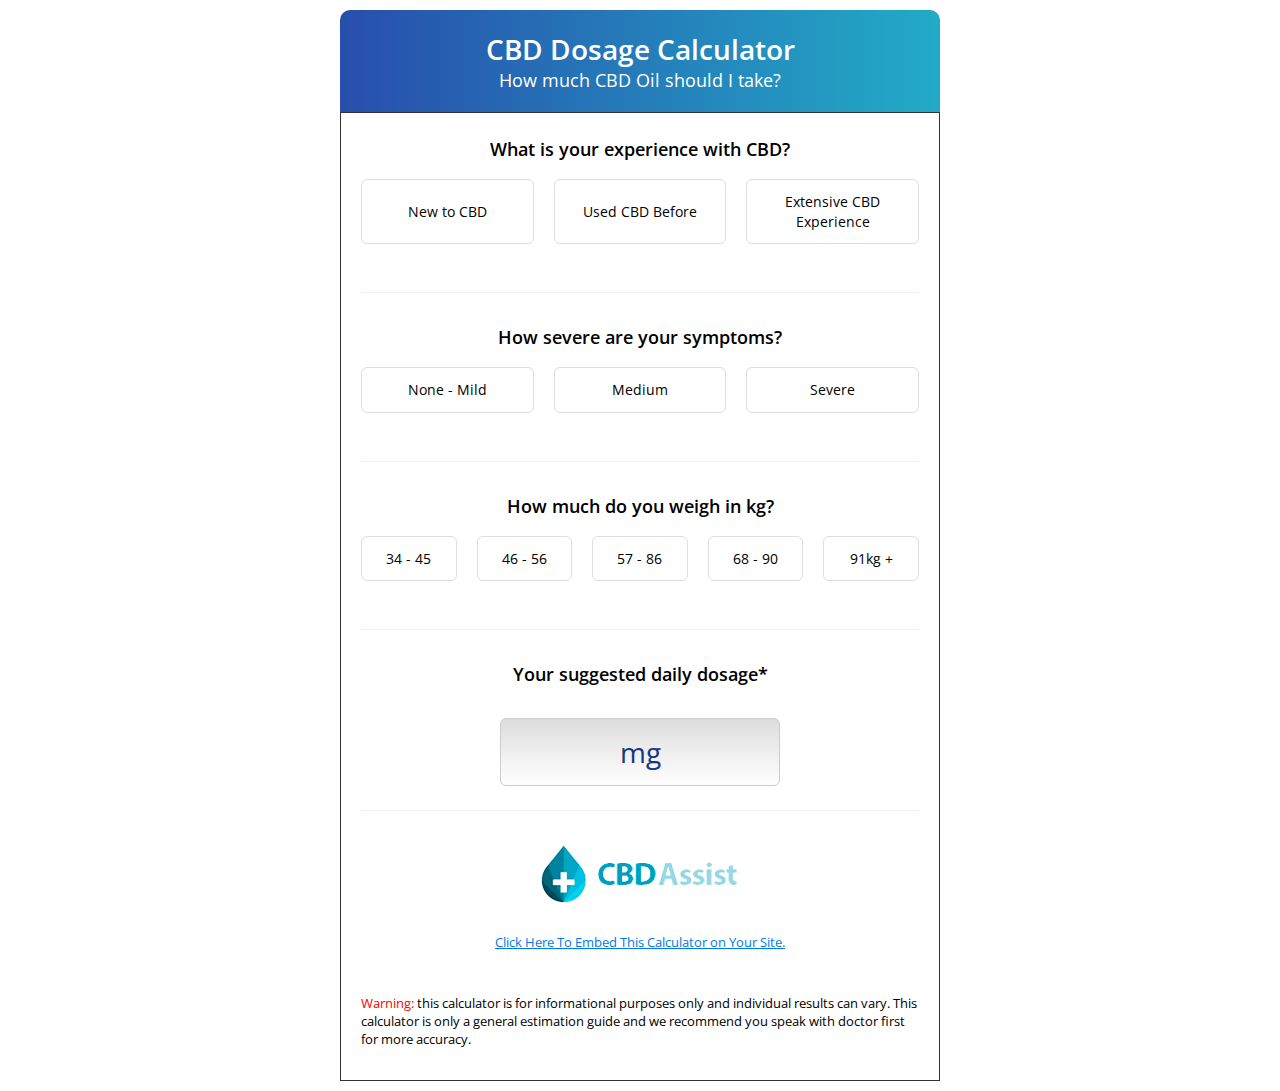
<file: dosage-calculator/cbd-sssist-dosage-calculator.html>
<!DOCTYPE html>
<html lang="en">

<head>
    <meta charset="UTF-8">
    <meta name="viewport" content="width=device-width, initial-scale=1.0">
    <meta http-equiv="X-UA-Compatible" content="ie=edge">
    <title>Dosage Calculator</title>
    <link href="https://fonts.googleapis.com/css?family=Open+Sans:300,400,600,700&display=swap" rel="stylesheet">
    <link rel="stylesheet" href="css/styles.css" />
    <script type="text/javascript">
        document.addEventListener("DOMContentLoaded", function (event) {
            var cal = document.getElementsByClassName("dosage-calculator-container"); if (cal.length < 1) { return }
            function getDos() {
                var exp, lvl, wgh = null; if (document.querySelector('input[name=dosage-cal-field-1]:checked')) { var exp = document.querySelector('input[name=dosage-cal-field-1]:checked').value }
                if (document.querySelector('input[name=dosage-cal-field-2]:checked')) { var lvl = document.querySelector('input[name=dosage-cal-field-2]:checked').value }
                if (document.querySelector('input[name=dosage-cal-field-3]:checked')) { var wgh = document.querySelector('input[name=dosage-cal-field-3]:checked').value }
                if (exp == null || lvl == null || wgh == null) { return !1 } else {
                    var dos; switch (exp) {
                        case 'new': switch (lvl) {
                            case 'none': switch (wgh) { case '34 - 45': dos = 9; break; case '46 - 56': dos = 10; break; case '57 - 86': dos = 14; break; case '68 - 90': dos = 17; break; case '91+': dos = 20; break }
                                break; case 'med': switch (wgh) { case '34 - 45': dos = 12; break; case '46 - 56': dos = 15; break; case '57 - 86': dos = 18; break; case '68 - 90': dos = 21; break; case '91+': dos = 24; break }
                                break; case 'sev': switch (wgh) { case '34 - 45': dos = 15; break; case '46 - 56': dos = 17; break; case '57 - 86': dos = 21; break; case '68 - 90': dos = 24; break; case '91+': dos = 28; break }
                                break
                        }
                            break; case 'used': switch (lvl) {
                                case 'none': switch (wgh) { case '34 - 45': dos = 10; break; case '46 - 56': dos = 11; break; case '57 - 86': dos = 15; break; case '68 - 90': dos = 18; break; case '91+': dos = 21; break }
                                    break; case 'med': switch (wgh) { case '34 - 45': dos = 13; break; case '46 - 56': dos = 16; break; case '57 - 86': dos = 19; break; case '68 - 90': dos = 22; break; case '91+': dos = 25; break }
                                    break; case 'sev': switch (wgh) { case '34 - 45': dos = 16; break; case '46 - 56': dos = 18; break; case '57 - 86': dos = 22; break; case '68 - 90': dos = 25; break; case '91+': dos = 29; break }
                                    break
                            }
                            break; case 'ext': switch (lvl) {
                                case 'none': switch (wgh) { case '34 - 45': dos = 12; break; case '46 - 56': dos = 13; break; case '57 - 86': dos = 17; break; case '68 - 90': dos = 20; break; case '91+': dos = 23; break }
                                    break; case 'med': switch (wgh) { case '34 - 45': dos = 15; break; case '46 - 56': dos = 18; break; case '57 - 86': dos = 21; break; case '68 - 90': dos = 24; break; case '91+': dos = 27; break }
                                    break; case 'sev': switch (wgh) { case '34 - 45': dos = 17; break; case '46 - 56': dos = 20; break; case '57 - 86': dos = 24; break; case '68 - 90': dos = 27; break; case '91+': dos = 31; break }
                                    break
                            }
                            break
                    }
                    if (dos !== 'undefined' && dos > 0) { var res = document.getElementById('dosage-cal-result-js'); res.innerHTML = dos }
                }
            }
            var exp = document.querySelectorAll('[name="dosage-cal-field-1"]'); var lvl = document.querySelectorAll('[name="dosage-cal-field-2"]'); var wgh = document.querySelectorAll('[name="dosage-cal-field-3"]'); exp.forEach((el) => { el.addEventListener('change', getDos) }); lvl.forEach((el) => { el.addEventListener('change', getDos) }); wgh.forEach((el) => { el.addEventListener('change', getDos) }); getDos(); document.getElementById("dosage-cal-embed-click").onclick = function changeContent(e) { var embeddiv = document.getElementById('dosage-cal-embed-codes'); var embedcode = '<textarea name="embed" class="embed-copy">' + '<iframe src="http://cbdassist.com.au/cbd-sssist-dosage-calculator.html" width="100%" height="900" frameborder="0"></iframe>' + '</textarea>'; embeddiv.innerHTML = embedcode; return !1 }
        })
    </script>

</head>

<body>
    <div class="dosage-calculator-outer">
        <div class="dosage-calculator-container">
            <div class="dosage-cal-header">
                <div class="cal-title">CBD Dosage Calculator</div>
                <div class="cal-subtitle">How much CBD Oil should I take?</div>
            </div>

            <div class="dosage-cal-body">
                <div class="dosage-cal-field">
                    <div class="dosage-cal-field-title">What is your experience with CBD?</div>
                    <div class="dosage-cal-field-radio">
                        <input type="radio" id="dosage-cal-field-1-1" name="dosage-cal-field-1" value="new"
                            required="required" /> <label for="dosage-cal-field-1-1">New to CBD</label>
                        <input type="radio" id="dosage-cal-field-1-2" name="dosage-cal-field-1" value="used"
                            required="required" /><label for="dosage-cal-field-1-2">Used CBD
                            Before</label>
                        <input type="radio" id="dosage-cal-field-1-3" name="dosage-cal-field-1" value="ext"
                            required="required" /><label for="dosage-cal-field-1-3">Extensive CBD Experience</label>
                    </div>
                </div>

                <div class="dosage-cal-field">
                    <div class="dosage-cal-field-title">How severe are your symptoms?</div>
                    <div class="dosage-cal-field-radio">
                        <input type="radio" id="dosage-cal-field-2-1" name="dosage-cal-field-2" value="none"
                            required="required" /><label for="dosage-cal-field-2-1">None - Mild</label>
                        <input type="radio" id="dosage-cal-field-2-2" name="dosage-cal-field-2" value="med"
                            required="required" /><label for="dosage-cal-field-2-2">Medium</label>
                        <input type="radio" id="dosage-cal-field-2-3" name="dosage-cal-field-2" value="sev"
                            required="required" /><label for="dosage-cal-field-2-3">Severe</label>
                    </div>
                </div>

                <div class="dosage-cal-field">
                    <div class="dosage-cal-field-title">How much do you weigh in kg?</div>

                    <div class="dosage-cal-field-radio ">
                        <input type="radio" id="dosage-cal-field-3-1" name="dosage-cal-field-3" value="34 - 45"
                            required="required" />
                        <label for="dosage-cal-field-3-1">34 - 45</label>
                        <input type="radio" id="dosage-cal-field-3-2" name="dosage-cal-field-3" value="46 - 56"
                            required="required" /><label for="dosage-cal-field-3-2">46 - 56</label>
                        <input type="radio" id="dosage-cal-field-3-3" name="dosage-cal-field-3" value="57 - 86"
                            required="required" /><label for="dosage-cal-field-3-3">57 - 86</label>
                        <input type="radio" id="dosage-cal-field-3-4" name="dosage-cal-field-3" value="68 - 90"
                            required="required" /><label for="dosage-cal-field-3-4">68 - 90</label>
                        <input type="radio" id="dosage-cal-field-3-5" name="dosage-cal-field-3" value="91+"
                            required="required" /><label for="dosage-cal-field-3-5">91kg +</label>

                    </div>
                </div>

                <div class="dosage-cal-field">
                    <div class="dosage-cal-field-title">Your suggested daily dosage*</div>
                    <div class="dosage-cal-result-wrappper">
                        <div class="dosage-cal-result">
                            <span id="dosage-cal-result-js"></span>mg
                        </div>

                    </div>
                </div>

                <div class="dosage-cal-brand">
                    <a href="https://cbdassist.com.au/" target="_blank"
                        title="CBD Assist | Medical Cannabis and CBD Oil in Australia"><img
                            src="images/cbd-assist-logo-new.png"></a>
                </div>

                <div class="dosage-cal-embed">
                    <a href="javascript:" id="dosage-cal-embed-click">Click Here To Embed This
                        Calculator on Your Site.</a>
                    <div id="dosage-cal-embed-codes"></div>
                </div>




                <div class="dosage-cal-footer">
                    <div class="footer-note">
                        <p><span class="warning">Warning:</span> this calculator is for informational purposes only and
                            individual results can vary.
                            This calculator is only a general estimation guide and we recommend you speak with doctor
                            first for more accuracy.</p>
                    </div>
                </div>


            </div>

        </div>
    </div>
</body>

</html>
</file>
<file: dosage-calculator/css/styles.css>
body {
  font-family: 'Open Sans', sans-serif;
  margin: 0;
  padding: 0;
  font-size: 16px;
}

a {
  color: #007aeb;
  text-decoration: underline;
}

.dosage-calculator-outer {
  max-width: 600px;
  margin: 0 auto;
  padding: 10px;
}

.dosage-calculator-container .dosage-cal-header {
  padding: 1.25em;
  text-align: center;
  background: #284eac;
  background: -webkit-gradient(linear, left top, right top, from(#284eac), to(#22abc7));
  background: linear-gradient(90deg, #284eac 0%, #22abc7 100%);
  color: #ffffff;
  border-radius: 10px 10px 0 0;
}

.dosage-calculator-container .dosage-cal-header .cal-title {
  font-size: 28px;
  font-weight: 600;
}

.dosage-calculator-container .dosage-cal-header .cal-subtitle {
  font-size: 18px;
}

.dosage-calculator-container .dosage-cal-body {
  padding: 0 1.25em;
  border: 1px solid #333;
  -webkit-box-sizing: border-box;
          box-sizing: border-box;
}

.dosage-calculator-container .dosage-cal-field {
  border-bottom: 1px solid #efefef;
  margin-bottom: 0.5em;
  padding: 1.5em 0;
}

.dosage-calculator-container .dosage-cal-field-title {
  font-size: 18px;
  font-weight: 600;
  text-align: center;
  margin-bottom: 1em;
}

.dosage-calculator-container .dosage-cal-field-title span {
  font-weight: 400;
}

.dosage-calculator-container .dosage-cal-result-wrappper {
  margin-top: 2em;
}

.dosage-calculator-container .dosage-cal-result {
  border-radius: 6px;
  border: 1px solid #ccc;
  background: #dddddd;
  background: -webkit-gradient(linear, left top, left bottom, from(#dddddd), to(white));
  background: linear-gradient(180deg, #dddddd 0%, white 100%);
  padding: 0.5em;
  text-align: center;
  font-size: 28px;
  color: #183783;
  width: 250px;
  margin-left: auto;
  margin-right: auto;
}

.dosage-calculator-container .dosage-cal-footer {
  padding: 1.5em 0;
  font-size: 13px;
}

.dosage-calculator-container .warning {
  color: red;
}

.dosage-calculator-container .dosage-cal-brand {
  padding-top: 1.5em;
  padding-bottom: 1.5em;
  text-align: center;
}

.dosage-calculator-container .dosage-cal-embed {
  text-align: center;
  font-size: 13px;
}

.dosage-calculator-container #dosage-cal-embed-codes {
  margin-top: 10px;
}

.dosage-calculator-container #dosage-cal-embed-codes textarea {
  padding: 1em;
  width: 100%;
  -webkit-box-sizing: border-box;
          box-sizing: border-box;
  resize: none;
}

/* MIXINS */
.dosage-cal-field-radio {
  margin: 0 0 1.5rem;
  -webkit-box-sizing: border-box;
          box-sizing: border-box;
  font-size: 0;
  display: -webkit-box;
  display: -ms-flexbox;
  display: flex;
  -webkit-box-orient: horizontal;
  -webkit-box-direction: normal;
      -ms-flex-flow: row nowrap;
          flex-flow: row nowrap;
  -webkit-box-pack: start;
      -ms-flex-pack: start;
          justify-content: flex-start;
  -webkit-box-align: stretch;
      -ms-flex-align: stretch;
          align-items: stretch;
}

.dosage-cal-field-radio input {
  width: 0;
  height: 0;
  position: absolute;
  left: -9999px;
}

.dosage-cal-field-radio input + label {
  margin: 0 10px;
  padding: .75rem .5rem;
  -webkit-box-sizing: border-box;
          box-sizing: border-box;
  position: relative;
  display: inline-block;
  border: solid 1px #dedede;
  background-color: #ffffff;
  font-size: 14px;
  line-height: 140%;
  text-align: center;
  -webkit-box-shadow: 0 0 0 rgba(255, 255, 255, 0);
          box-shadow: 0 0 0 rgba(255, 255, 255, 0);
  -webkit-box-flex: 1;
      -ms-flex: 1;
          flex: 1;
  display: -webkit-box;
  display: -ms-flexbox;
  display: flex;
  -webkit-box-align: center;
      -ms-flex-align: center;
          align-items: center;
  -webkit-box-pack: center;
      -ms-flex-pack: center;
          justify-content: center;
  border-radius: 6px;
  -webkit-transition: border-color .15s ease-out,  color .25s ease-out,  background-color .15s ease-out, -webkit-box-shadow .15s ease-out;
  transition: border-color .15s ease-out,  color .25s ease-out,  background-color .15s ease-out, -webkit-box-shadow .15s ease-out;
  transition: border-color .15s ease-out,  color .25s ease-out,  background-color .15s ease-out, box-shadow .15s ease-out;
  transition: border-color .15s ease-out,  color .25s ease-out,  background-color .15s ease-out, box-shadow .15s ease-out,  -webkit-box-shadow .15s ease-out;
  cursor: pointer;
  /* ADD THESE PROPERTIES TO SWITCH FROM AUTO WIDTH TO FULL WIDTH */
  /*flex: 0 0 50%; display: flex; justify-content: center; align-items: center;*/
  /* ----- */
}

.dosage-cal-field-radio input + label:first-of-type {
  margin-left: 0;
}

.dosage-cal-field-radio input + label:last-of-type {
  margin-right: 0;
}

.dosage-cal-field-radio input:hover + label {
  border-color: #ccc;
}

.dosage-cal-field-radio input:checked + label {
  background-color: #66B3FB;
  color: #ffffff;
  -webkit-box-shadow: 0 0 10px rgba(102, 179, 251, 0.5);
          box-shadow: 0 0 10px rgba(102, 179, 251, 0.5);
  border-color: #66B3FB;
  z-index: 1;
}
/*# sourceMappingURL=styles.css.map */
</file>
